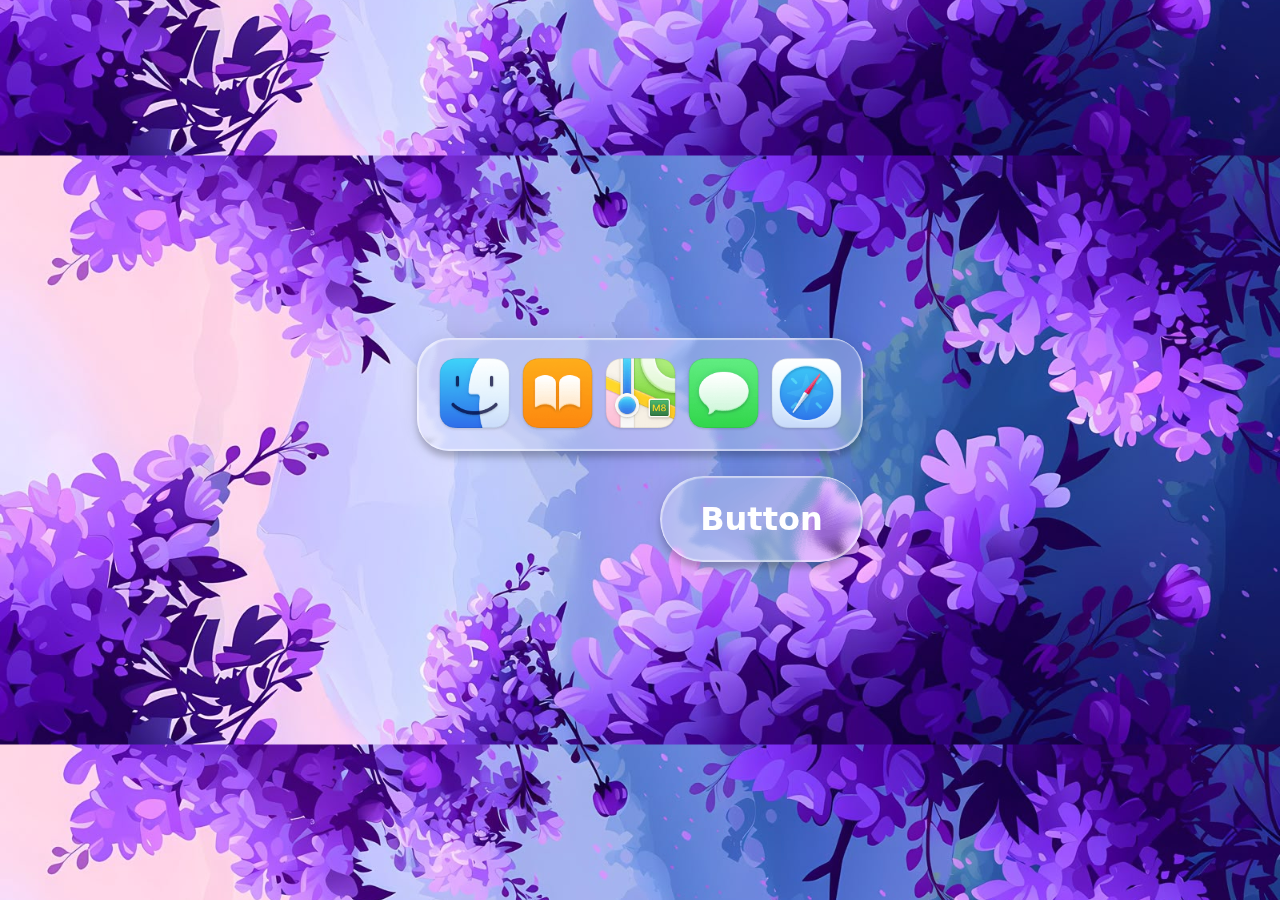
<file: index.html>
<!DOCTYPE html>
<html lang="en">
  <head>
    <meta charset="UTF-8" />
    <meta name="viewport" content="width=device-width, initial-scale=1.0" />
    <meta http-equiv="X-UA-Compatible" content="ie=edge" />
    <title>Liquid Glass Effect</title>
    <link rel="stylesheet" href="styles.css" />
  </head>
  <body>
    <div class="wrapper">

      <a href="">
        <div class="liquidGlass-wrapper dock">
          <div class="liquidGlass-effect"></div>
          <div class="liquidGlass-tint"></div>
          <div class="liquidGlass-shine"></div>
          <div class="liquidGlass-text">
            <div class="dock">
              <img
                src="./assets/finder.png"
                alt="Finder"
              />
              <img
                src="./assets/books.png"
                alt="Finder"
              />
              <img
                src="./assets/map.png"
                alt="Finder"
              />
              <img
                src="./assets/messages.png"
                alt="Finder"
              />
              <img
                src="./assets/safari.png"
                alt="Finder"
              />
            </div>
          </div>
        </div>
      </a>

      <a href="">
        <div class="liquidGlass-wrapper button">
          <div class="liquidGlass-effect"></div>
          <div class="liquidGlass-tint"></div>
          <div class="liquidGlass-shine"></div>
          <div class="liquidGlass-text">
            Button
          </div>
        </div>
      </a>
    </div>

    <svg style="display: none">
      <filter
        id="glass-distortion"
        x="0%"
        y="0%"
        width="100%"
        height="100%"
        filterUnits="objectBoundingBox"
      >
        <feTurbulence
          type="fractalNoise"
          baseFrequency="0.01 0.01"
          numOctaves="1"
          seed="5"
          result="turbulence"
        />
        <!-- Seeds: 14, 17,  -->

        <feComponentTransfer in="turbulence" result="mapped">
          <feFuncR type="gamma" amplitude="1" exponent="10" offset="0.5" />
          <feFuncG type="gamma" amplitude="0" exponent="1" offset="0" />
          <feFuncB type="gamma" amplitude="0" exponent="1" offset="0.5" />
        </feComponentTransfer>

        <feGaussianBlur in="turbulence" stdDeviation="3" result="softMap" />

        <feSpecularLighting
          in="softMap"
          surfaceScale="5"
          specularConstant="1"
          specularExponent="100"
          lighting-color="white"
          result="specLight"
        >
          <fePointLight x="-200" y="-200" z="300" />
        </feSpecularLighting>

        <feComposite
          in="specLight"
          operator="arithmetic"
          k1="0"
          k2="1"
          k3="1"
          k4="0"
          result="litImage"
        />

        <feDisplacementMap
          in="SourceGraphic"
          in2="softMap"
          scale="150"
          xChannelSelector="R"
          yChannelSelector="G"
        />
      </filter>
    </svg>
  </body>
</html>
</file>
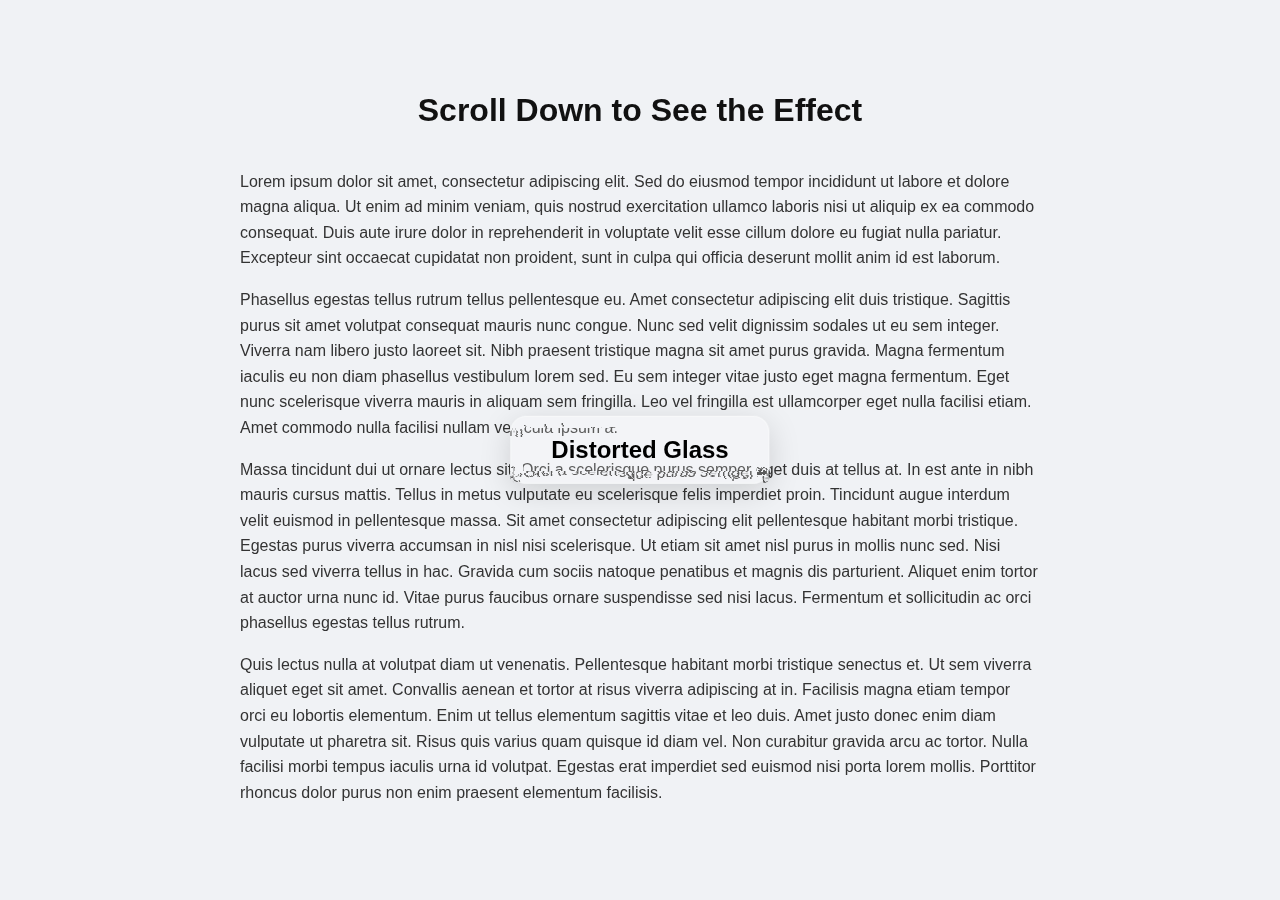
<file: distorcion test/index.html>
<!DOCTYPE html>
<html lang="en">
<head>
    <meta charset="UTF-8">
    <meta name="viewport" content="width=device-width, initial-scale=1.0">
    <link rel="stylesheet" href="style.css">
</head>
<body>
    <div class="container">
				<div class="button-container">
					<button class="glass-button">
						<div class="glass-effect-backdrop"></div>
						<span>Distorted Glass</span>
					</button>
					<div class="glass-container">
						<div class="glass-effect top"></div>
						<div class="glass-effect bottom"></div>
						<div class="glass-effect left"></div>
						<div class="glass-effect right"></div>
					</div>
				</div>
    </div>

    <div class="content">
        <h1>Scroll Down to See the Effect</h1>
        <p>Lorem ipsum dolor sit amet, consectetur adipiscing elit. Sed do eiusmod tempor incididunt ut labore et dolore magna aliqua. Ut enim ad minim veniam, quis nostrud exercitation ullamco laboris nisi ut aliquip ex ea commodo consequat. Duis aute irure dolor in reprehenderit in voluptate velit esse cillum dolore eu fugiat nulla pariatur. Excepteur sint occaecat cupidatat non proident, sunt in culpa qui officia deserunt mollit anim id est laborum.</p>
        <p>Phasellus egestas tellus rutrum tellus pellentesque eu. Amet consectetur adipiscing elit duis tristique. Sagittis purus sit amet volutpat consequat mauris nunc congue. Nunc sed velit dignissim sodales ut eu sem integer. Viverra nam libero justo laoreet sit. Nibh praesent tristique magna sit amet purus gravida. Magna fermentum iaculis eu non diam phasellus vestibulum lorem sed. Eu sem integer vitae justo eget magna fermentum. Eget nunc scelerisque viverra mauris in aliquam sem fringilla. Leo vel fringilla est ullamcorper eget nulla facilisi etiam. Amet commodo nulla facilisi nullam vehicula ipsum a.</p>
        <p>Massa tincidunt dui ut ornare lectus sit. Orci a scelerisque purus semper eget duis at tellus at. In est ante in nibh mauris cursus mattis. Tellus in metus vulputate eu scelerisque felis imperdiet proin. Tincidunt augue interdum velit euismod in pellentesque massa. Sit amet consectetur adipiscing elit pellentesque habitant morbi tristique. Egestas purus viverra accumsan in nisl nisi scelerisque. Ut etiam sit amet nisl purus in mollis nunc sed. Nisi lacus sed viverra tellus in hac. Gravida cum sociis natoque penatibus et magnis dis parturient. Aliquet enim tortor at auctor urna nunc id. Vitae purus faucibus ornare suspendisse sed nisi lacus. Fermentum et sollicitudin ac orci phasellus egestas tellus rutrum.</p>
        <p>Quis lectus nulla at volutpat diam ut venenatis. Pellentesque habitant morbi tristique senectus et. Ut sem viverra aliquet eget sit amet. Convallis aenean et tortor at risus viverra adipiscing at in. Facilisis magna etiam tempor orci eu lobortis elementum. Enim ut tellus elementum sagittis vitae et leo duis. Amet justo donec enim diam vulputate ut pharetra sit. Risus quis varius quam quisque id diam vel. Non curabitur gravida arcu ac tortor. Nulla facilisi morbi tempus iaculis urna id volutpat. Egestas erat imperdiet sed euismod nisi porta lorem mollis. Porttitor rhoncus dolor purus non enim praesent elementum facilisis.</p>
    </div>

    <svg style="display:none;">
      <filter id="distortion">
        <feTurbulence type="turbulence" baseFrequency="0.01 0.1" numOctaves="1" result="turbulence"/>
        <feDisplacementMap in2="turbulence" in="SourceGraphic" scale="8" xChannelSelector="R" yChannelSelector="G"/>
      </filter>
    </svg>
</body>
</html>
</file>
<file: styles.css>
/* LIQUID GLASS STYLES */

.liquidGlass-wrapper {
  position: relative;
  display: flex;
  font-weight: 600;
  overflow: hidden;

  color: black;
  cursor: pointer;

  box-shadow: 0 6px 6px rgba(0, 0, 0, 0.2), 0 0 20px rgba(0, 0, 0, 0.1);

  transition: all 0.4s cubic-bezier(0.175, 0.885, 0.32, 2.2);
}

.liquidGlass-effect {
  position: absolute;
  z-index: 0;
  inset: 0;
  backdrop-filter: blur(3px);
  filter: url(#glass-distortion);
  overflow: hidden;
  isolation: isolate;
}

.liquidGlass-tint {
  z-index: 1;
  position: absolute;
  inset: 0;
  background: rgba(255, 255, 255, 0.25);
}

.liquidGlass-shine {
  position: absolute;
  inset: 0;
  z-index: 2;

  overflow: hidden;

  box-shadow: inset 2px 2px 1px 0 rgba(255, 255, 255, 0.5),
    inset -1px -1px 1px 1px rgba(255, 255, 255, 0.5);
}

.liquidGlass-text {
  z-index: 3;
  font-size: 2rem;
  color: white;
  font-family: system-ui, -apple-system, BlinkMacSystemFont, 'Segoe UI', Roboto, Oxygen, Ubuntu, Cantarell, 'Open Sans', 'Helvetica Neue', sans-serif;
}

/* OTHER STYLES */

body {
  padding: 0;
  margin: 0;
  display: flex;
  align-items: center;
  justify-content: center;
  height: 100vh;
  background: url("./assets/bg.jpg")
    center center;
  background-size: contain;
  font-family: sans-serif;
  font-weight: 300;
  background-repeat: repeat;

  /* animation: moveBackground 15s linear infinite; */
}

a {
  text-decoration: none;
}

.wrapper {
  display: flex;
  gap: 25px;
  flex-direction: column;
  justify-content: center;
  align-items: flex-end;
}

.menu,
.menu > div {
  padding: 0.4rem;
  border-radius: 1.8rem;
}

.menu:hover {
  padding: 0.6rem;
  border-radius: 1.8rem;
}

.menu > div > div {
  font-size: 20px;
  color: white;
  padding: 0.4rem 0.6rem;
  border-radius: 0.8rem;
  transition: all 0.1s ease-in;
}

.menu > div > div:hover {
  background-color: rgba(255, 255, 255, 0.5);
  box-shadow: inset -2px -2px 2px rgba(0, 0, 0, 0.1);
  backdrop-filter: blur(2px);
}

.dock {
  display: flex;
  align-items: center;
  justify-content: center;
  gap: 8px;
  border-radius: 2rem;
  padding: 0.6rem;
}

.dock,
.dock > div {
  border-radius: 2rem;
}

.dock:hover {
  padding: 0.8rem;
  border-radius: 2.5rem;
}

.dock:hover > div {
  border-radius: 2.5rem;
}

.dock img {
  width: 75px;
  padding: 0;
  transition: all 0.4s cubic-bezier(0.175, 0.885, 0.32, 2.2);
}

.dock img:hover {
  transform: scale(0.95);
  transform-origin: center center;
}

.button {
  padding: 1.5rem 2.5rem;
  border-radius: 3rem;
}

.button,
.button > div {
  border-radius: 3rem;
}

.button:hover {
  padding: 1.8rem 2.8rem;
}

.button:hover > div {
  border-radius: 4rem;
}

.button svg {
  transition: all 0.4s cubic-bezier(0.175, 0.885, 0.32, 2.2);
}

.button:hover svg {
  transform: scale(0.95);
}

@keyframes moveBackground {
  from {
    background-position: 0% 0%;
  }
  to {
    background-position: 0% -1500%;
  }
}
</file>
<file: distorcion test/style.css>
body {
    font-family: -apple-system, BlinkMacSystemFont, 'Segoe UI', Roboto, Helvetica, Arial, sans-serif;
    line-height: 1.6;
    background-color: #f0f2f5;
    color: #333;
    margin: 0;
    padding: 0;
  }
  
  .content {
    padding: 4rem 2rem;
    max-width: 800px;
    margin: 0 auto;
  }
  
  h1 {
    text-align: center;
    color: #111;
    margin-bottom: 2rem;
  }
  
  .container {
    position: fixed;
    top: 50%;
    left: 50%;
    transform: translate(-50%, -50%);
    z-index: 100;
  }
  
  .button-container {
      position: relative;
    border-radius: 16px;
  }
  
  .glass-button {
      z-index: 9999;
      position: relative;
    padding: 1.2rem 2.5rem;
    font-size: 1.5rem;
    font-weight: 600;
    color: #000;
    background: rgba(255, 255, 255, 0.2); 
    border: 1px solid rgba(255, 255, 255, 0.4);
    border-radius: 16px;
    cursor: pointer;
    box-shadow: 0 8px 32px 0 rgba(0, 0, 0, 0.15);
  }
  .glass-button span {
      width: 100%;
      height: 100%;
      position: relative;
  }
  
  .glass-container {
      position: absolute;
      inset: 0;
      border-radius: 16px;
      height: 100%;
      width: 100%;
  }
  
  .glass-effect-backdrop {
    border-radius: 16px;
      position: absolute;
      left: 0;
      right: 0;
      top: 0;
      bottom: 0;
    -webkit-backdrop-filter: blur(0.5px);
    backdrop-filter: blur(0.5px);
  }
  
  .glass-effect {
    border-radius: 9999px;
      position: absolute;
      left: 0px;
      right: 0;
      height: 0.8rem;
      width: 100%;
    -webkit-backdrop-filter: url(#distortion);
    backdrop-filter: url(#distortion);
  }
  
  .glass-effect.top {
      top: 0;
  }
  
  .glass-effect.bottom {
      bottom: 0;
  }
  
  .glass-effect.left {
      left: 0;
      top: 0;
      bottom: 0;
      width: 0.8rem;
      height: 100%;
  }
  
  .glass-effect.right {
      right: 0;
      left: auto;
      top: 0;
      bottom: 0;
      width: 0.8rem;
      height: 100%
  }
</file>
